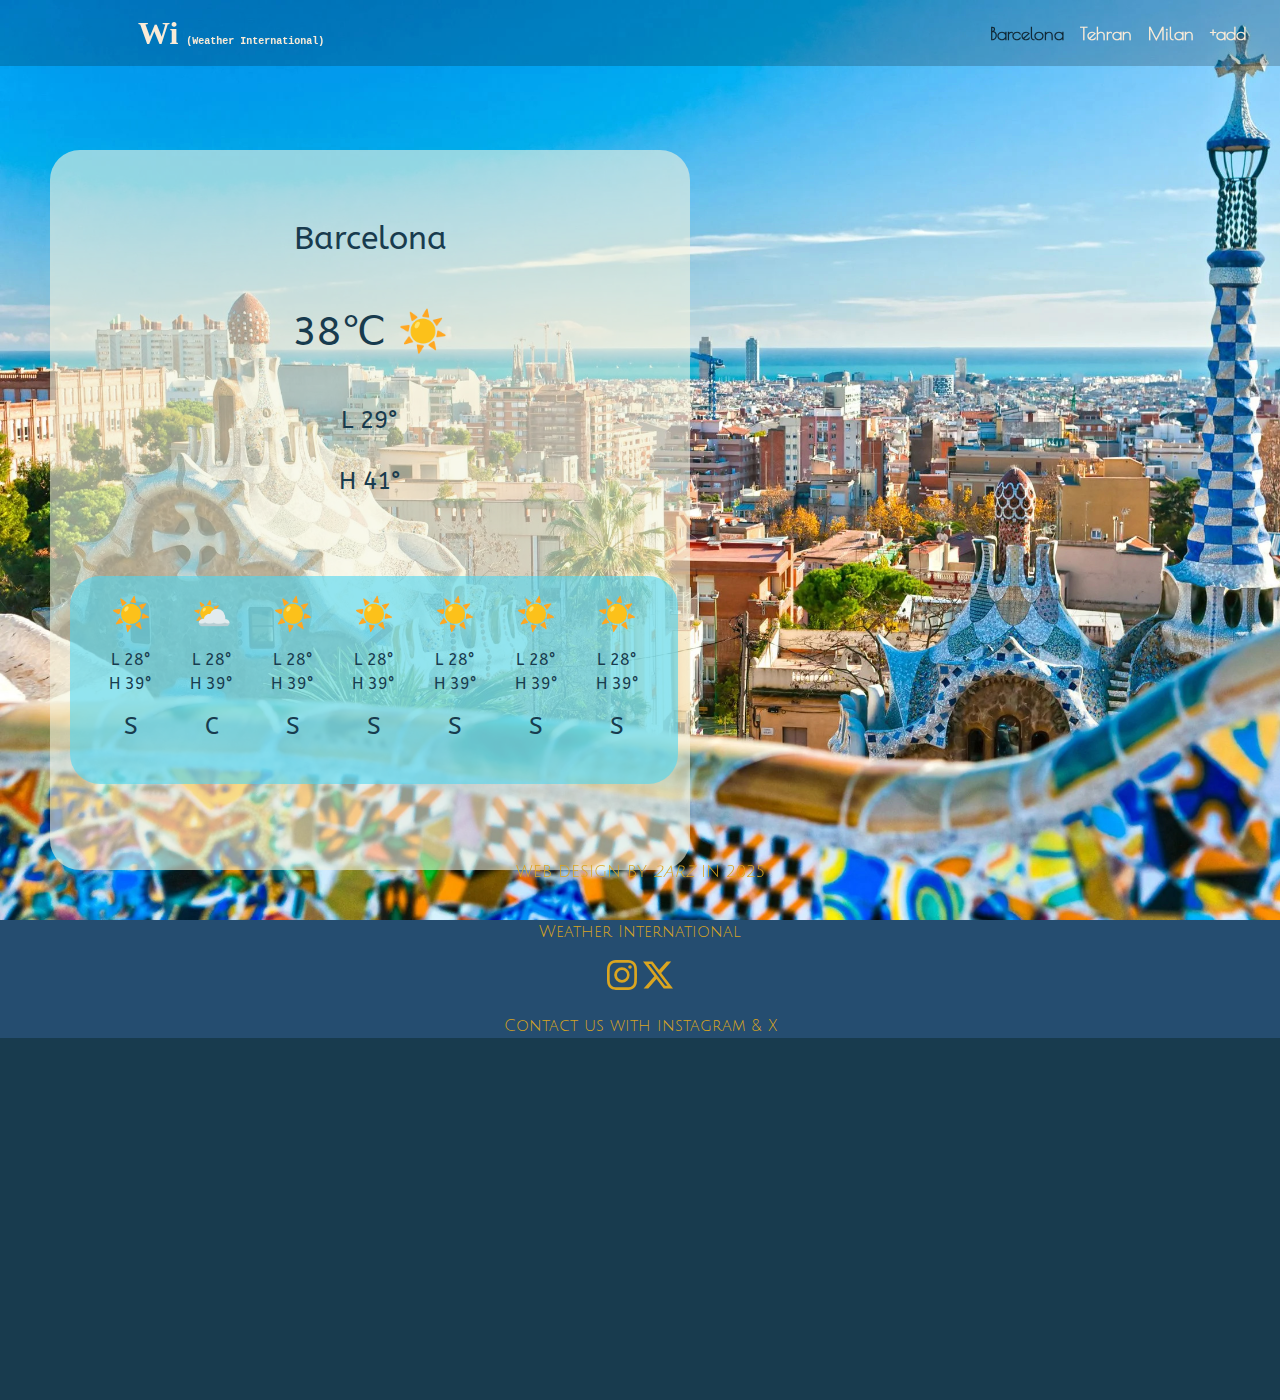
<file: Index.html>
<!DOCTYPE html>
<html lang="en">
<head>
    <link href="https://cdn.jsdelivr.net/npm/bootstrap@5.3.3/dist/css/bootstrap.min.css" rel="stylesheet">
    <meta charset="UTF-8">
    <meta name="viewport" content="width=device-width, initial-scale=1.0">
    <title>Document</title>
    <link rel="stylesheet" href="./Style.css">

    <link rel="preconnect" href="https://fonts.googleapis.com">
<link rel="preconnect" href="https://fonts.gstatic.com" crossorigin>
<link href="https://fonts.googleapis.com/css2?family=ABeeZee:ital@0;1&family=Eagle+Lake&family=Italianno&family=Julius+Sans+One&family=Poiret+One&family=Waterfall&display=swap" rel="stylesheet">
</head>
   
<body>
    
<div>
    <nav class="navbar-cos navbar navbar-expand-lg navbar-transparent-90%  fixed-top me-0 p-1" style="background-color:rgba(0, 0, 0, 0.2); margin-left: 0;" >
        <div class="container" style="margin-right:10px; ">
          <a class="navbar-brand font-brand"  style="color: antiquewhite;"> Wi <span style="font-size: x-small;font-family: 'Courier New', Courier, monospace;">(Weather International)</span></a>
          <button class="navbar-toggler" type="button" data-bs-toggle="collapse" data-bs-target="#navbarNav">
            <span class="navbar-toggler-icon"></span>
          </button>
      
          <div class="collapse navbar-collapse" id="navbarNav"  >
            <ul class="navbar-nav ms-auto " >
              <li class="nav-item">
                <a class="nav-link active" href="#" style="color: #102734 ;" >Barcelona</a>
              </li>
              <li class="nav-item">
                <a class="nav-link" href="./Tehran.html">Tehran</a>
              </li>
              <li class="nav-item">
                <a class="nav-link" href="./Milan.html">Milan</a>
              </li>
              <li class="nav-item">
                <a class="nav-link" href="#">       +add</a>
              </li>
            </ul>
          </div>
        </div>
      </nav>
      
<div class="divkol font-city div-background">
   <div class="divcard">
    <h2>Barcelona</h2>
    <h1 style="margin-top: 50px;margin-bottom: 50px;">38℃ ☀️</h1>
    <h4>L 29°</h4><br><h4>H 41°</h4>

      <div class="divbut" style="background-color:rgb(78, 215, 241 , 0.6) ;">
        <h2 style="grid-column: 1; grid-row: 1;">☀️</h2>
        <h2 style="grid-column: 2; grid-row: 1;">⛅️</h2>
        <h2 style="grid-column: 3; grid-row: 1;">☀️</h2>
        <h2 style="grid-column: 4; grid-row: 1;">☀️</h2>
        <h2 style="grid-column: 5; grid-row: 1;">☀️</h2>
        <h2 style="grid-column: 6; grid-row: 1;">☀️</h2>
        <h2 style="grid-column: 7; grid-row: 1;">☀️</h2>

        <p style="grid-column: 1; grid-row: 2;">L 28°<br>H 39°</p>
        <p style="grid-column: 2; grid-row: 2;">L 28°<br>H 39°</p>
        <p style="grid-column: 3; grid-row: 2;">L 28°<br>H 39°</p>
        <p style="grid-column: 4; grid-row: 2;">L 28°<br>H 39°</p>
        <p style="grid-column: 5; grid-row: 2;">L 28°<br>H 39°</p>
        <p style="grid-column: 6; grid-row: 2;">L 28°<br>H 39°</p>
        <p style="grid-column: 7; grid-row: 2;">L 28°<br>H 39°</p>

        <h4 style="grid-column: 1; grid-row: 3;">S</h4>
        <h4 style="grid-column: 2; grid-row: 3;">C</h4>
        <h4 style="grid-column: 3; grid-row: 3;">S</h4>
        <h4 style="grid-column: 4; grid-row: 3;">S</h4>
        <h4 style="grid-column: 5; grid-row: 3;">S</h4>
        <h4 style="grid-column: 6; grid-row: 3;">S</h4>
        <h4 style="grid-column: 7; grid-row: 3;">S</h4>

      </div>
   </div>
 </div> 
<div class="div-button">
      <div style="background-color:rgb(37, 77, 112) ;">
        <p>Weather International </p> 
        <svg xmlns="http://www.w3.org/2000/svg" width="30" height="30" fill="currentColor" class="bi bi-instagram" viewBox="0 0 16 16">
            <path d="M8 0C5.829 0 5.556.01 4.703.048 3.85.088 3.269.222 2.76.42a3.9 3.9 0 0 0-1.417.923A3.9 3.9 0 0 0 .42 2.76C.222 3.268.087 3.85.048 4.7.01 5.555 0 5.827 0 8.001c0 2.172.01 2.444.048 3.297.04.852.174 1.433.372 1.942.205.526.478.972.923 1.417.444.445.89.719 1.416.923.51.198 1.09.333 1.942.372C5.555 15.99 5.827 16 8 16s2.444-.01 3.298-.048c.851-.04 1.434-.174 1.943-.372a3.9 3.9 0 0 0 1.416-.923c.445-.445.718-.891.923-1.417.197-.509.332-1.09.372-1.942C15.99 10.445 16 10.173 16 8s-.01-2.445-.048-3.299c-.04-.851-.175-1.433-.372-1.941a3.9 3.9 0 0 0-.923-1.417A3.9 3.9 0 0 0 13.24.42c-.51-.198-1.092-.333-1.943-.372C10.443.01 10.172 0 7.998 0zm-.717 1.442h.718c2.136 0 2.389.007 3.232.046.78.035 1.204.166 1.486.275.373.145.64.319.92.599s.453.546.598.92c.11.281.24.705.275 1.485.039.843.047 1.096.047 3.231s-.008 2.389-.047 3.232c-.035.78-.166 1.203-.275 1.485a2.5 2.5 0 0 1-.599.919c-.28.28-.546.453-.92.598-.28.11-.704.24-1.485.276-.843.038-1.096.047-3.232.047s-2.39-.009-3.233-.047c-.78-.036-1.203-.166-1.485-.276a2.5 2.5 0 0 1-.92-.598 2.5 2.5 0 0 1-.6-.92c-.109-.281-.24-.705-.275-1.485-.038-.843-.046-1.096-.046-3.233s.008-2.388.046-3.231c.036-.78.166-1.204.276-1.486.145-.373.319-.64.599-.92s.546-.453.92-.598c.282-.11.705-.24 1.485-.276.738-.034 1.024-.044 2.515-.045zm4.988 1.328a.96.96 0 1 0 0 1.92.96.96 0 0 0 0-1.92m-4.27 1.122a4.109 4.109 0 1 0 0 8.217 4.109 4.109 0 0 0 0-8.217m0 1.441a2.667 2.667 0 1 1 0 5.334 2.667 2.667 0 0 1 0-5.334"/>
          </svg>
          <svg xmlns="http://www.w3.org/2000/svg" width="30" height="30" fill="currentColor" class="bi bi-twitter-x" viewBox="0 0 16 16">
            <path d="M12.6.75h2.454l-5.36 6.142L16 15.25h-4.937l-3.867-5.07-4.425 5.07H.316l5.733-6.57L0 .75h5.063l3.495 4.633L12.601.75Zm-.86 13.028h1.36L4.323 2.145H2.865z"/>
          </svg>
          <br><br><p>Contact us with instagram & X</p>
      </div>
      <div style="position: fixed;bottom: 0 ;width: 100%;"><p>WEB DESIGN BY <span style="font-style: italic;">2ARZ</span> IN 2025</p></div>
</div>
</div>
    <script src="https://cdn.jsdelivr.net/npm/bootstrap@5.3.3/dist/js/bootstrap.bundle.min.js"></script>
</body>
</html>
</file>
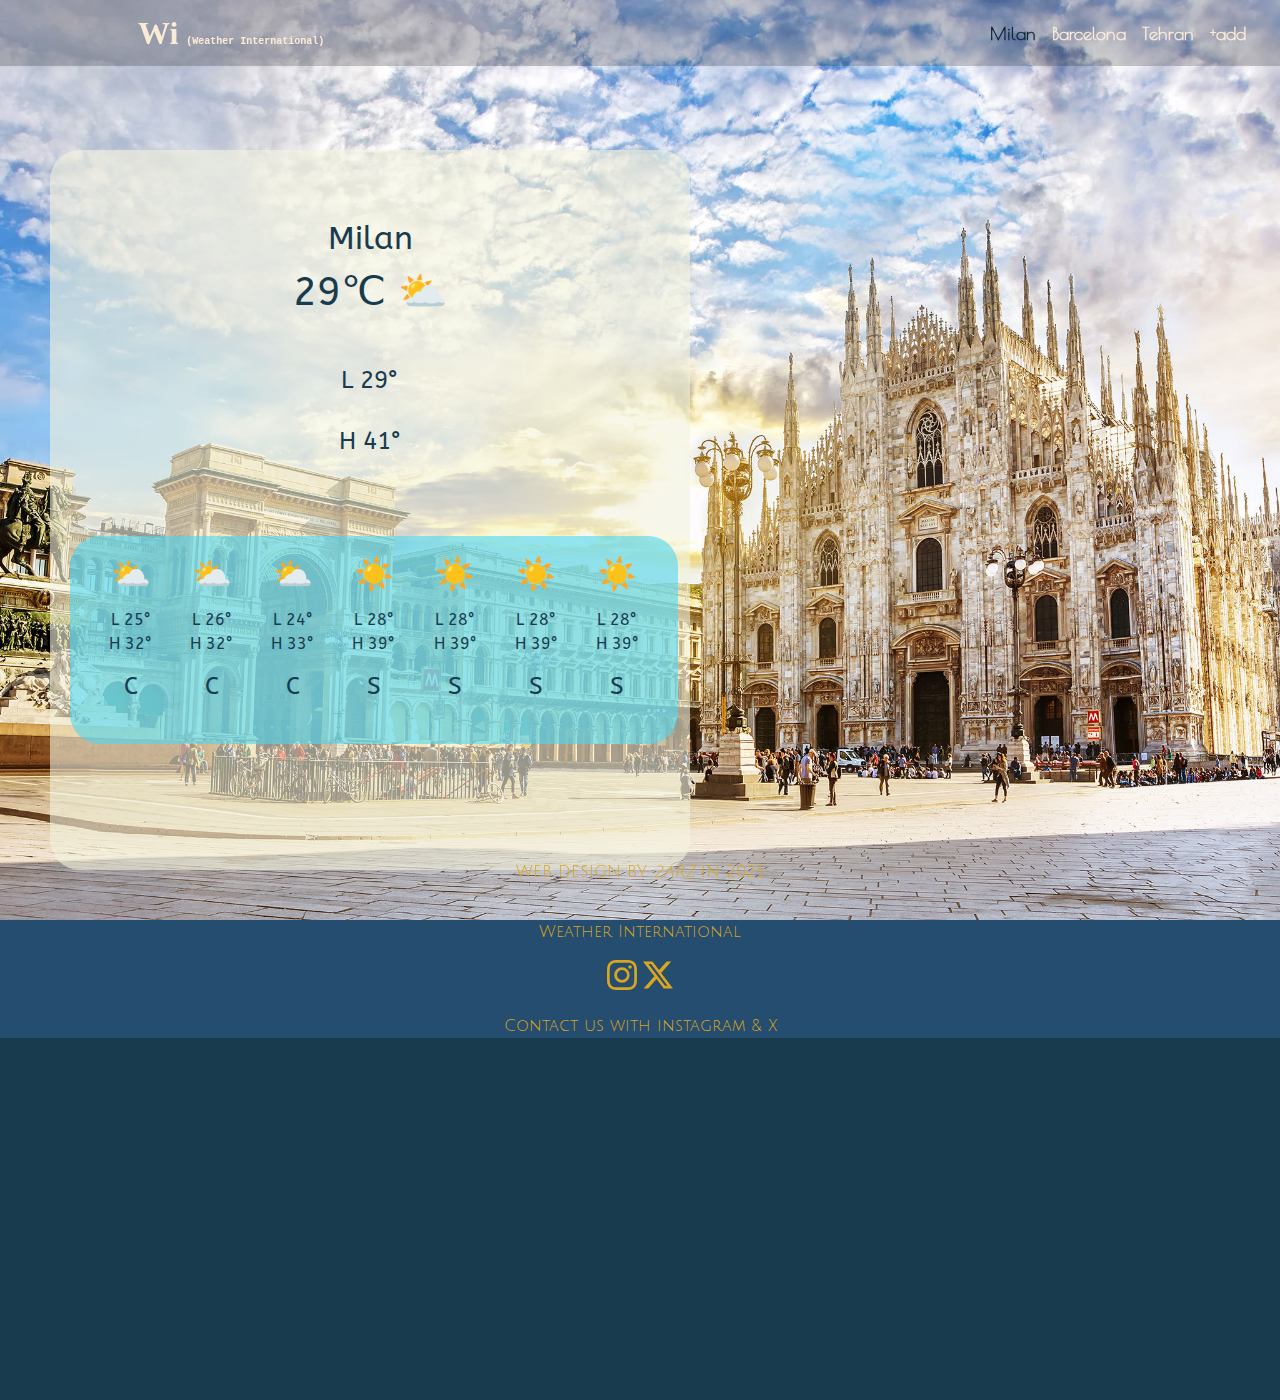
<file: Milan.html>
<!DOCTYPE html>
<html lang="en">
<head>
    <link href="https://cdn.jsdelivr.net/npm/bootstrap@5.3.3/dist/css/bootstrap.min.css" rel="stylesheet">
    <meta charset="UTF-8">
    <meta name="viewport" content="width=device-width, initial-scale=1.0">
    <title>Document</title>
    <link rel="stylesheet" href="./Style.css">

    <link rel="preconnect" href="https://fonts.googleapis.com">
<link rel="preconnect" href="https://fonts.gstatic.com" crossorigin>
<link href="https://fonts.googleapis.com/css2?family=ABeeZee:ital@0;1&family=Eagle+Lake&family=Italianno&family=Julius+Sans+One&family=Poiret+One&family=Waterfall&display=swap" rel="stylesheet">
</head>
   <style>
    .div-background{
        background-image: url(./img/Milan.jpg);
      background-size: cover;
      width: 100%;
      
      background-repeat: no-repeat;
    }
   </style>
<body>
    
<div>
    <nav class="navbar-cos navbar navbar-expand-lg navbar-transparent-90%  fixed-top me-0 p-1" style="background-color:rgba(0, 0, 0, 0.2); margin-left: 0;" >
        <div class="container" style="margin-right:10px; ">
          <a class="navbar-brand font-brand"  style="color: antiquewhite;"> Wi <span style="font-size: x-small;font-family: 'Courier New', Courier, monospace;">(Weather International)</span></a>
          <button class="navbar-toggler" type="button" data-bs-toggle="collapse" data-bs-target="#navbarNav">
            <span class="navbar-toggler-icon"></span>
          </button>
      
          <div class="collapse navbar-collapse" id="navbarNav"  >
            <ul class="navbar-nav ms-auto " >
              <li class="nav-item">
                <a class="nav-link active" href="#" style="color: #102734 ;" >Milan</a>
              </li>
              <li class="nav-item">
                <a class="nav-link" href="./index.html">Barcelona</a>
              </li>
              <li class="nav-item">
                <a class="nav-link" href="./Tehran.html">Tehran</a>
              </li>
              <li class="nav-item">
                <a class="nav-link" href="#">       +add</a>
              </li>
            </ul>
          </div>
        </div>
      </nav>
      
<div class="divkol font-city div-background">
   <div class="divcard">
    <h2>Milan</h2>
    <h1 style="margin-top: 10px;margin-bottom: 50px;">29℃ ⛅️</h1>
    <h4>L 29°</h4><br><h4>H 41°</h4>

      <div class="divbut" style="background-color:rgb(78, 215, 241 , 0.6) ;">
        <h2 style="grid-column: 1; grid-row: 1;">⛅️</h2>
        <h2 style="grid-column: 2; grid-row: 1;">⛅️</h2>
        <h2 style="grid-column: 3; grid-row: 1;">⛅️</h2>
        <h2 style="grid-column: 4; grid-row: 1;">☀️</h2>
        <h2 style="grid-column: 5; grid-row: 1;">☀️</h2>
        <h2 style="grid-column: 6; grid-row: 1;">☀️</h2>
        <h2 style="grid-column: 7; grid-row: 1;">☀️</h2>

        <p style="grid-column: 1; grid-row: 2;">L 25°<br>H 32°</p>
        <p style="grid-column: 2; grid-row: 2;">L 26°<br>H 32°</p>
        <p style="grid-column: 3; grid-row: 2;">L 24°<br>H 33°</p>
        <p style="grid-column: 4; grid-row: 2;">L 28°<br>H 39°</p>
        <p style="grid-column: 5; grid-row: 2;">L 28°<br>H 39°</p>
        <p style="grid-column: 6; grid-row: 2;">L 28°<br>H 39°</p>
        <p style="grid-column: 7; grid-row: 2;">L 28°<br>H 39°</p>

        <h4 style="grid-column: 1; grid-row: 3;">C</h4>
        <h4 style="grid-column: 2; grid-row: 3;">C</h4>
        <h4 style="grid-column: 3; grid-row: 3;">C</h4>
        <h4 style="grid-column: 4; grid-row: 3;">S</h4>
        <h4 style="grid-column: 5; grid-row: 3;">S</h4>
        <h4 style="grid-column: 6; grid-row: 3;">S</h4>
        <h4 style="grid-column: 7; grid-row: 3;">S</h4>

      </div>
   </div>
 </div> 
<div class="div-button">
      <div style="background-color:rgb(37, 77, 112) ;">
        <p>Weather International </p> 
        <svg xmlns="http://www.w3.org/2000/svg" width="30" height="30" fill="currentColor" class="bi bi-instagram" viewBox="0 0 16 16">
            <path d="M8 0C5.829 0 5.556.01 4.703.048 3.85.088 3.269.222 2.76.42a3.9 3.9 0 0 0-1.417.923A3.9 3.9 0 0 0 .42 2.76C.222 3.268.087 3.85.048 4.7.01 5.555 0 5.827 0 8.001c0 2.172.01 2.444.048 3.297.04.852.174 1.433.372 1.942.205.526.478.972.923 1.417.444.445.89.719 1.416.923.51.198 1.09.333 1.942.372C5.555 15.99 5.827 16 8 16s2.444-.01 3.298-.048c.851-.04 1.434-.174 1.943-.372a3.9 3.9 0 0 0 1.416-.923c.445-.445.718-.891.923-1.417.197-.509.332-1.09.372-1.942C15.99 10.445 16 10.173 16 8s-.01-2.445-.048-3.299c-.04-.851-.175-1.433-.372-1.941a3.9 3.9 0 0 0-.923-1.417A3.9 3.9 0 0 0 13.24.42c-.51-.198-1.092-.333-1.943-.372C10.443.01 10.172 0 7.998 0zm-.717 1.442h.718c2.136 0 2.389.007 3.232.046.78.035 1.204.166 1.486.275.373.145.64.319.92.599s.453.546.598.92c.11.281.24.705.275 1.485.039.843.047 1.096.047 3.231s-.008 2.389-.047 3.232c-.035.78-.166 1.203-.275 1.485a2.5 2.5 0 0 1-.599.919c-.28.28-.546.453-.92.598-.28.11-.704.24-1.485.276-.843.038-1.096.047-3.232.047s-2.39-.009-3.233-.047c-.78-.036-1.203-.166-1.485-.276a2.5 2.5 0 0 1-.92-.598 2.5 2.5 0 0 1-.6-.92c-.109-.281-.24-.705-.275-1.485-.038-.843-.046-1.096-.046-3.233s.008-2.388.046-3.231c.036-.78.166-1.204.276-1.486.145-.373.319-.64.599-.92s.546-.453.92-.598c.282-.11.705-.24 1.485-.276.738-.034 1.024-.044 2.515-.045zm4.988 1.328a.96.96 0 1 0 0 1.92.96.96 0 0 0 0-1.92m-4.27 1.122a4.109 4.109 0 1 0 0 8.217 4.109 4.109 0 0 0 0-8.217m0 1.441a2.667 2.667 0 1 1 0 5.334 2.667 2.667 0 0 1 0-5.334"/>
          </svg>
          <svg xmlns="http://www.w3.org/2000/svg" width="30" height="30" fill="currentColor" class="bi bi-twitter-x" viewBox="0 0 16 16">
            <path d="M12.6.75h2.454l-5.36 6.142L16 15.25h-4.937l-3.867-5.07-4.425 5.07H.316l5.733-6.57L0 .75h5.063l3.495 4.633L12.601.75Zm-.86 13.028h1.36L4.323 2.145H2.865z"/>
          </svg>
          <br><br><p>Contact us with instagram & X</p>
      </div>
      <div style="position: fixed;bottom: 0 ;width: 100%;"><p>WEB DESIGN BY <span style="font-style: italic;">2ARZ</span> IN 2025</p></div>
</div>
</div>
    <script src="https://cdn.jsdelivr.net/npm/bootstrap@5.3.3/dist/js/bootstrap.bundle.min.js"></script>
</body>
</html>
</file>
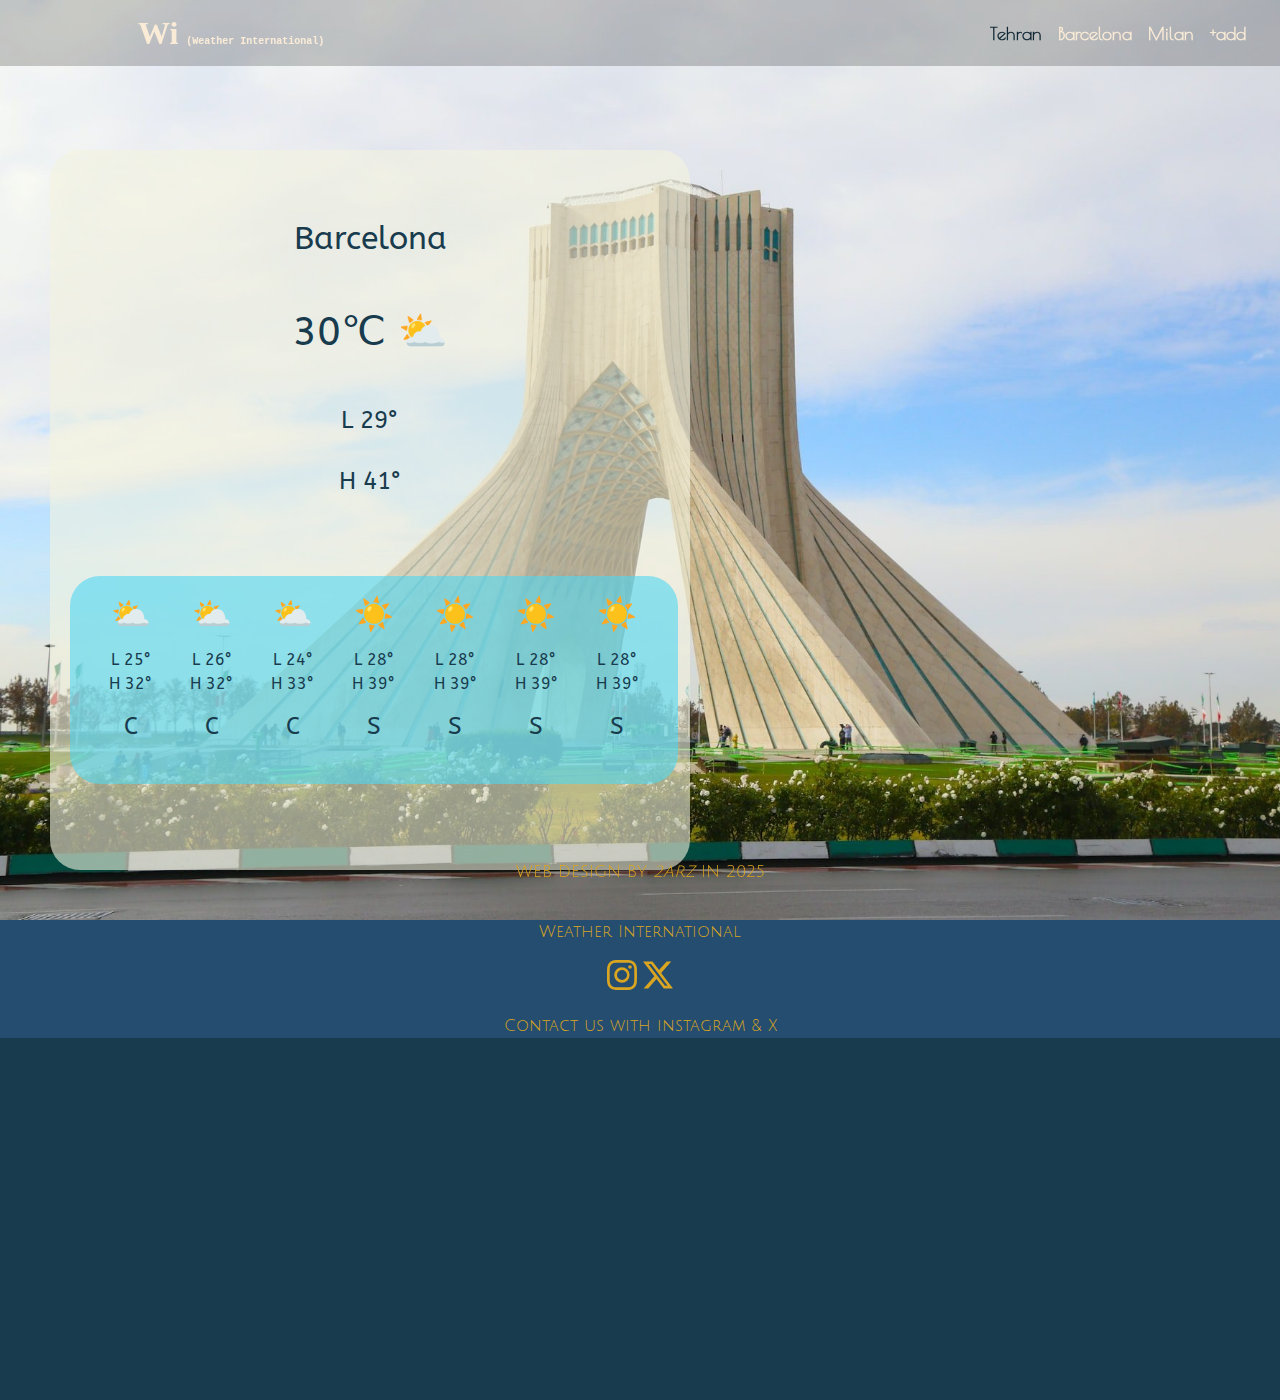
<file: Tehran.html>
<!DOCTYPE html>
<html lang="en">
<head>
    <link href="https://cdn.jsdelivr.net/npm/bootstrap@5.3.3/dist/css/bootstrap.min.css" rel="stylesheet">
    <meta charset="UTF-8">
    <meta name="viewport" content="width=device-width, initial-scale=1.0">
    <title>Document</title>
    <link rel="stylesheet" href="./Style.css">

    <link rel="preconnect" href="https://fonts.googleapis.com">
<link rel="preconnect" href="https://fonts.gstatic.com" crossorigin>
<link href="https://fonts.googleapis.com/css2?family=ABeeZee:ital@0;1&family=Eagle+Lake&family=Italianno&family=Julius+Sans+One&family=Poiret+One&family=Waterfall&display=swap" rel="stylesheet">
</head>
   <style>
    .div-background{
        background-image: url(./img/Teh.jpg);
      background-size: cover;
      width: 100%;
      
      background-repeat: no-repeat;
    }
   </style>
<body>
    
<div>
    <nav class="navbar-cos navbar navbar-expand-lg navbar-transparent-90%  fixed-top me-0 p-1" style="background-color:rgba(0, 0, 0, 0.2); margin-left: 0;" >
        <div class="container" style="margin-right:10px; ">
          <a class="navbar-brand font-brand"  style="color: antiquewhite;"> Wi <span style="font-size: x-small;font-family: 'Courier New', Courier, monospace;">(Weather International)</span></a>
          <button class="navbar-toggler" type="button" data-bs-toggle="collapse" data-bs-target="#navbarNav">
            <span class="navbar-toggler-icon"></span>
          </button>
      
          <div class="collapse navbar-collapse" id="navbarNav"  >
            <ul class="navbar-nav ms-auto " >
              <li class="nav-item">
                <a class="nav-link active" href="#" style="color: #102734 ;" >Tehran</a>
              </li>
              <li class="nav-item">
                <a class="nav-link" href="./Home.html">Barcelona</a>
              </li>
              <li class="nav-item">
                <a class="nav-link" href="./Milan.html">Milan</a>
              </li>
              <li class="nav-item">
                <a class="nav-link" href="#">       +add</a>
              </li>
            </ul>
          </div>
        </div>
      </nav>
      
<div class="divkol font-city div-background">
   <div class="divcard">
    <h2>Barcelona</h2>
    <h1 style="margin-top: 50px;margin-bottom: 50px;">30℃ ⛅️</h1>
    <h4>L 29°</h4><br><h4>H 41°</h4>

      <div class="divbut" style="background-color:rgb(78, 215, 241 , 0.6) ;">
        <h2 style="grid-column: 1; grid-row: 1;">⛅️</h2>
        <h2 style="grid-column: 2; grid-row: 1;">⛅️</h2>
        <h2 style="grid-column: 3; grid-row: 1;">⛅️</h2>
        <h2 style="grid-column: 4; grid-row: 1;">☀️</h2>
        <h2 style="grid-column: 5; grid-row: 1;">☀️</h2>
        <h2 style="grid-column: 6; grid-row: 1;">☀️</h2>
        <h2 style="grid-column: 7; grid-row: 1;">☀️</h2>

        <p style="grid-column: 1; grid-row: 2;">L 25°<br>H 32°</p>
        <p style="grid-column: 2; grid-row: 2;">L 26°<br>H 32°</p>
        <p style="grid-column: 3; grid-row: 2;">L 24°<br>H 33°</p>
        <p style="grid-column: 4; grid-row: 2;">L 28°<br>H 39°</p>
        <p style="grid-column: 5; grid-row: 2;">L 28°<br>H 39°</p>
        <p style="grid-column: 6; grid-row: 2;">L 28°<br>H 39°</p>
        <p style="grid-column: 7; grid-row: 2;">L 28°<br>H 39°</p>

        <h4 style="grid-column: 1; grid-row: 3;">C</h4>
        <h4 style="grid-column: 2; grid-row: 3;">C</h4>
        <h4 style="grid-column: 3; grid-row: 3;">C</h4>
        <h4 style="grid-column: 4; grid-row: 3;">S</h4>
        <h4 style="grid-column: 5; grid-row: 3;">S</h4>
        <h4 style="grid-column: 6; grid-row: 3;">S</h4>
        <h4 style="grid-column: 7; grid-row: 3;">S</h4>

      </div>
   </div>
 </div> 
<div class="div-button">
      <div style="background-color:rgb(37, 77, 112) ;">
        <p>Weather International </p> 
        <svg xmlns="http://www.w3.org/2000/svg" width="30" height="30" fill="currentColor" class="bi bi-instagram" viewBox="0 0 16 16">
            <path d="M8 0C5.829 0 5.556.01 4.703.048 3.85.088 3.269.222 2.76.42a3.9 3.9 0 0 0-1.417.923A3.9 3.9 0 0 0 .42 2.76C.222 3.268.087 3.85.048 4.7.01 5.555 0 5.827 0 8.001c0 2.172.01 2.444.048 3.297.04.852.174 1.433.372 1.942.205.526.478.972.923 1.417.444.445.89.719 1.416.923.51.198 1.09.333 1.942.372C5.555 15.99 5.827 16 8 16s2.444-.01 3.298-.048c.851-.04 1.434-.174 1.943-.372a3.9 3.9 0 0 0 1.416-.923c.445-.445.718-.891.923-1.417.197-.509.332-1.09.372-1.942C15.99 10.445 16 10.173 16 8s-.01-2.445-.048-3.299c-.04-.851-.175-1.433-.372-1.941a3.9 3.9 0 0 0-.923-1.417A3.9 3.9 0 0 0 13.24.42c-.51-.198-1.092-.333-1.943-.372C10.443.01 10.172 0 7.998 0zm-.717 1.442h.718c2.136 0 2.389.007 3.232.046.78.035 1.204.166 1.486.275.373.145.64.319.92.599s.453.546.598.92c.11.281.24.705.275 1.485.039.843.047 1.096.047 3.231s-.008 2.389-.047 3.232c-.035.78-.166 1.203-.275 1.485a2.5 2.5 0 0 1-.599.919c-.28.28-.546.453-.92.598-.28.11-.704.24-1.485.276-.843.038-1.096.047-3.232.047s-2.39-.009-3.233-.047c-.78-.036-1.203-.166-1.485-.276a2.5 2.5 0 0 1-.92-.598 2.5 2.5 0 0 1-.6-.92c-.109-.281-.24-.705-.275-1.485-.038-.843-.046-1.096-.046-3.233s.008-2.388.046-3.231c.036-.78.166-1.204.276-1.486.145-.373.319-.64.599-.92s.546-.453.92-.598c.282-.11.705-.24 1.485-.276.738-.034 1.024-.044 2.515-.045zm4.988 1.328a.96.96 0 1 0 0 1.92.96.96 0 0 0 0-1.92m-4.27 1.122a4.109 4.109 0 1 0 0 8.217 4.109 4.109 0 0 0 0-8.217m0 1.441a2.667 2.667 0 1 1 0 5.334 2.667 2.667 0 0 1 0-5.334"/>
          </svg>
          <svg xmlns="http://www.w3.org/2000/svg" width="30" height="30" fill="currentColor" class="bi bi-twitter-x" viewBox="0 0 16 16">
            <path d="M12.6.75h2.454l-5.36 6.142L16 15.25h-4.937l-3.867-5.07-4.425 5.07H.316l5.733-6.57L0 .75h5.063l3.495 4.633L12.601.75Zm-.86 13.028h1.36L4.323 2.145H2.865z"/>
          </svg>
          <br><br><p>Contact us with instagram & X</p>
      </div>
      <div style="position: fixed;bottom: 0 ;width: 100%;"><p>WEB DESIGN BY <span style="font-style: italic;">2ARZ</span> IN 2025</p></div>
</div>
</div>
    <script src="https://cdn.jsdelivr.net/npm/bootstrap@5.3.3/dist/js/bootstrap.bundle.min.js"></script>
</body>
</html>
</file>
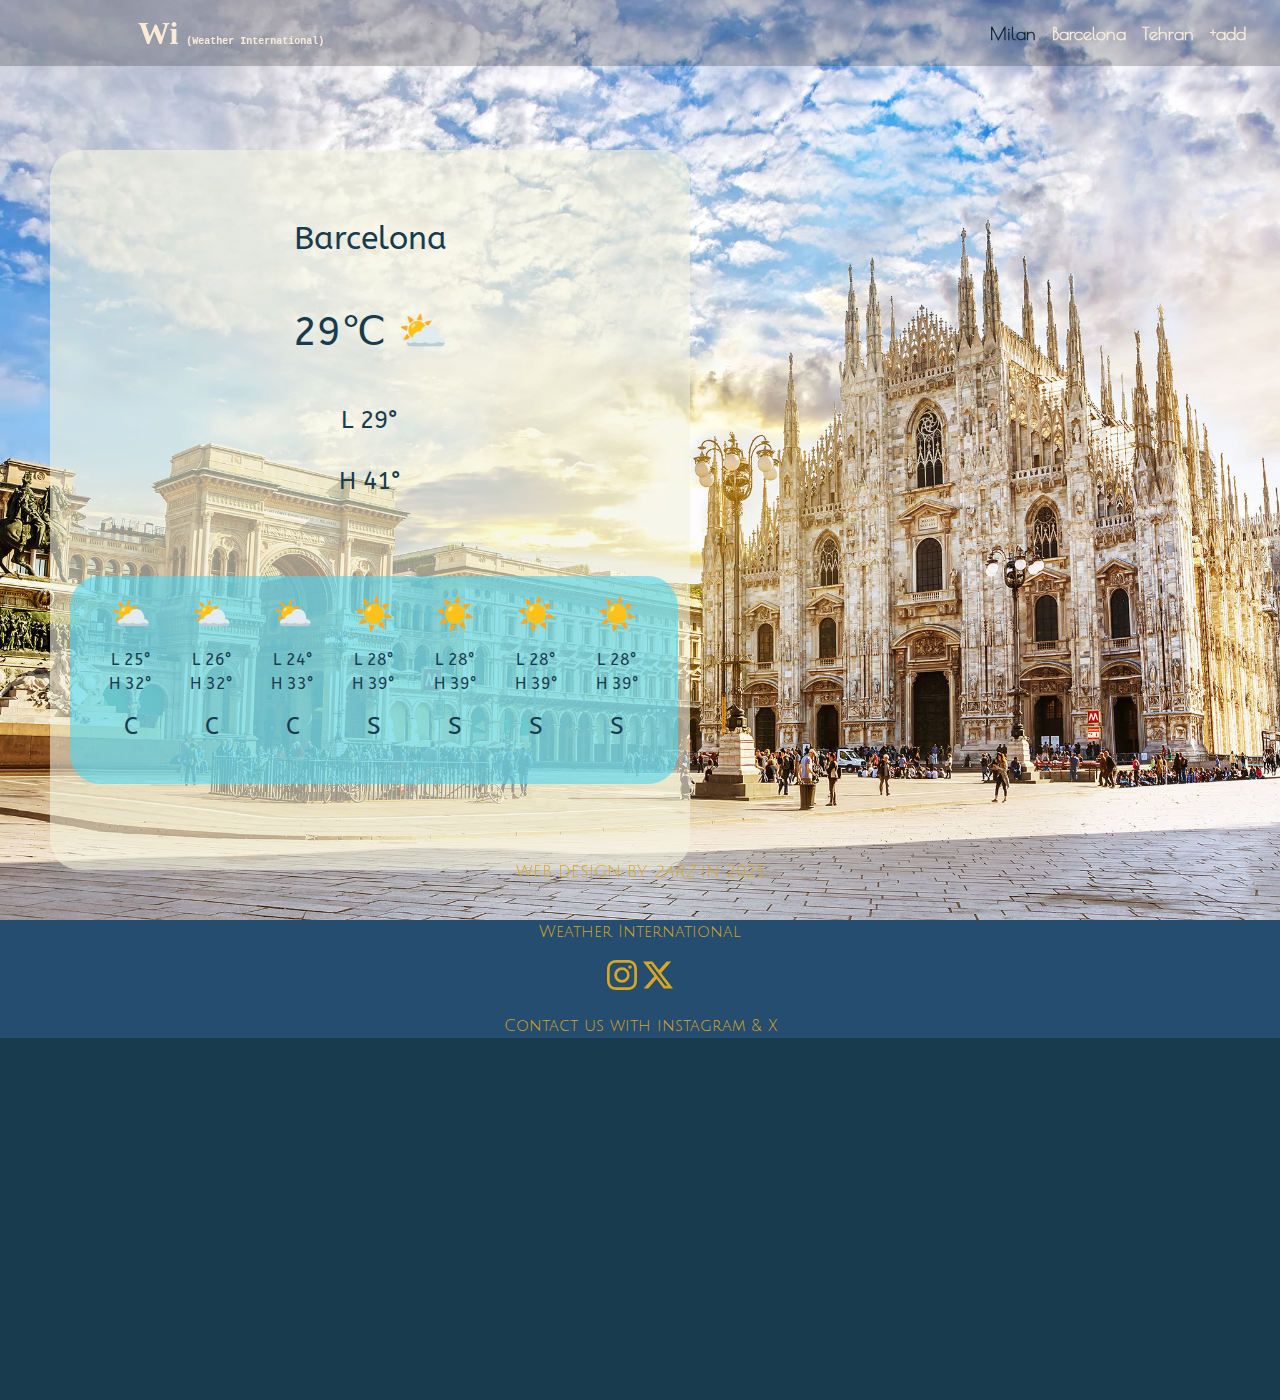
<file: Weather Web/Milan.html>
<!DOCTYPE html>
<html lang="en">
<head>
    <link href="https://cdn.jsdelivr.net/npm/bootstrap@5.3.3/dist/css/bootstrap.min.css" rel="stylesheet">
    <meta charset="UTF-8">
    <meta name="viewport" content="width=device-width, initial-scale=1.0">
    <title>Document</title>
    <link rel="stylesheet" href="./Style.css">

    <link rel="preconnect" href="https://fonts.googleapis.com">
<link rel="preconnect" href="https://fonts.gstatic.com" crossorigin>
<link href="https://fonts.googleapis.com/css2?family=ABeeZee:ital@0;1&family=Eagle+Lake&family=Italianno&family=Julius+Sans+One&family=Poiret+One&family=Waterfall&display=swap" rel="stylesheet">
</head>
   <style>
    .div-background{
        background-image: url(./img/Milan.jpg);
      background-size: cover;
      width: 100%;
      
      background-repeat: no-repeat;
    }
   </style>
<body>
    
<div>
    <nav class="navbar-cos navbar navbar-expand-lg navbar-transparent-90%  fixed-top me-0 p-1" style="background-color:rgba(0, 0, 0, 0.2); margin-left: 0;" >
        <div class="container" style="margin-right:10px; ">
          <a class="navbar-brand font-brand"  style="color: antiquewhite;"> Wi <span style="font-size: x-small;font-family: 'Courier New', Courier, monospace;">(Weather International)</span></a>
          <button class="navbar-toggler" type="button" data-bs-toggle="collapse" data-bs-target="#navbarNav">
            <span class="navbar-toggler-icon"></span>
          </button>
      
          <div class="collapse navbar-collapse" id="navbarNav"  >
            <ul class="navbar-nav ms-auto " >
              <li class="nav-item">
                <a class="nav-link active" href="#" style="color: #102734 ;" >Milan</a>
              </li>
              <li class="nav-item">
                <a class="nav-link" href="./Home.html">Barcelona</a>
              </li>
              <li class="nav-item">
                <a class="nav-link" href="./Tehran.html">Tehran</a>
              </li>
              <li class="nav-item">
                <a class="nav-link" href="#">       +add</a>
              </li>
            </ul>
          </div>
        </div>
      </nav>
      
<div class="divkol font-city div-background">
   <div class="divcard">
    <h2>Barcelona</h2>
    <h1 style="margin-top: 50px;margin-bottom: 50px;">29℃ ⛅️</h1>
    <h4>L 29°</h4><br><h4>H 41°</h4>

      <div class="divbut" style="background-color:rgb(78, 215, 241 , 0.6) ;">
        <h2 style="grid-column: 1; grid-row: 1;">⛅️</h2>
        <h2 style="grid-column: 2; grid-row: 1;">⛅️</h2>
        <h2 style="grid-column: 3; grid-row: 1;">⛅️</h2>
        <h2 style="grid-column: 4; grid-row: 1;">☀️</h2>
        <h2 style="grid-column: 5; grid-row: 1;">☀️</h2>
        <h2 style="grid-column: 6; grid-row: 1;">☀️</h2>
        <h2 style="grid-column: 7; grid-row: 1;">☀️</h2>

        <p style="grid-column: 1; grid-row: 2;">L 25°<br>H 32°</p>
        <p style="grid-column: 2; grid-row: 2;">L 26°<br>H 32°</p>
        <p style="grid-column: 3; grid-row: 2;">L 24°<br>H 33°</p>
        <p style="grid-column: 4; grid-row: 2;">L 28°<br>H 39°</p>
        <p style="grid-column: 5; grid-row: 2;">L 28°<br>H 39°</p>
        <p style="grid-column: 6; grid-row: 2;">L 28°<br>H 39°</p>
        <p style="grid-column: 7; grid-row: 2;">L 28°<br>H 39°</p>

        <h4 style="grid-column: 1; grid-row: 3;">C</h4>
        <h4 style="grid-column: 2; grid-row: 3;">C</h4>
        <h4 style="grid-column: 3; grid-row: 3;">C</h4>
        <h4 style="grid-column: 4; grid-row: 3;">S</h4>
        <h4 style="grid-column: 5; grid-row: 3;">S</h4>
        <h4 style="grid-column: 6; grid-row: 3;">S</h4>
        <h4 style="grid-column: 7; grid-row: 3;">S</h4>

      </div>
   </div>
 </div> 
<div class="div-button">
      <div style="background-color:rgb(37, 77, 112) ;">
        <p>Weather International </p> 
        <svg xmlns="http://www.w3.org/2000/svg" width="30" height="30" fill="currentColor" class="bi bi-instagram" viewBox="0 0 16 16">
            <path d="M8 0C5.829 0 5.556.01 4.703.048 3.85.088 3.269.222 2.76.42a3.9 3.9 0 0 0-1.417.923A3.9 3.9 0 0 0 .42 2.76C.222 3.268.087 3.85.048 4.7.01 5.555 0 5.827 0 8.001c0 2.172.01 2.444.048 3.297.04.852.174 1.433.372 1.942.205.526.478.972.923 1.417.444.445.89.719 1.416.923.51.198 1.09.333 1.942.372C5.555 15.99 5.827 16 8 16s2.444-.01 3.298-.048c.851-.04 1.434-.174 1.943-.372a3.9 3.9 0 0 0 1.416-.923c.445-.445.718-.891.923-1.417.197-.509.332-1.09.372-1.942C15.99 10.445 16 10.173 16 8s-.01-2.445-.048-3.299c-.04-.851-.175-1.433-.372-1.941a3.9 3.9 0 0 0-.923-1.417A3.9 3.9 0 0 0 13.24.42c-.51-.198-1.092-.333-1.943-.372C10.443.01 10.172 0 7.998 0zm-.717 1.442h.718c2.136 0 2.389.007 3.232.046.78.035 1.204.166 1.486.275.373.145.64.319.92.599s.453.546.598.92c.11.281.24.705.275 1.485.039.843.047 1.096.047 3.231s-.008 2.389-.047 3.232c-.035.78-.166 1.203-.275 1.485a2.5 2.5 0 0 1-.599.919c-.28.28-.546.453-.92.598-.28.11-.704.24-1.485.276-.843.038-1.096.047-3.232.047s-2.39-.009-3.233-.047c-.78-.036-1.203-.166-1.485-.276a2.5 2.5 0 0 1-.92-.598 2.5 2.5 0 0 1-.6-.92c-.109-.281-.24-.705-.275-1.485-.038-.843-.046-1.096-.046-3.233s.008-2.388.046-3.231c.036-.78.166-1.204.276-1.486.145-.373.319-.64.599-.92s.546-.453.92-.598c.282-.11.705-.24 1.485-.276.738-.034 1.024-.044 2.515-.045zm4.988 1.328a.96.96 0 1 0 0 1.92.96.96 0 0 0 0-1.92m-4.27 1.122a4.109 4.109 0 1 0 0 8.217 4.109 4.109 0 0 0 0-8.217m0 1.441a2.667 2.667 0 1 1 0 5.334 2.667 2.667 0 0 1 0-5.334"/>
          </svg>
          <svg xmlns="http://www.w3.org/2000/svg" width="30" height="30" fill="currentColor" class="bi bi-twitter-x" viewBox="0 0 16 16">
            <path d="M12.6.75h2.454l-5.36 6.142L16 15.25h-4.937l-3.867-5.07-4.425 5.07H.316l5.733-6.57L0 .75h5.063l3.495 4.633L12.601.75Zm-.86 13.028h1.36L4.323 2.145H2.865z"/>
          </svg>
          <br><br><p>Contact us with instagram & X</p>
      </div>
      <div style="position: fixed;bottom: 0 ;width: 100%;"><p>WEB DESIGN BY <span style="font-style: italic;">2ARZ</span> IN 2025</p></div>
</div>
</div>
    <script src="https://cdn.jsdelivr.net/npm/bootstrap@5.3.3/dist/js/bootstrap.bundle.min.js"></script>
</body>
</html>
</file>
<file: Style.css>
.font-city{
    font-family: "ABeeZee", sans-serif;
  font-weight: 400;
  font-style: normal;
}
.font-brand{
    font-family: "Pacifico", cursive;
  font-weight: 700;
  font-style: normal;
  font-size:xx-large;
}
.nav-link{
    color: antiquewhite;
    font-family: "Poiret One", sans-serif;
  font-weight: 400;
  font-style:normal;
  font-size: large;
  font-weight: bold;
}
.nav-link:hover{
    color: #183B4E;
}

@media screen and (min-width: 1025px) {
  
  .div-background{
    background-image: url(./img/BARc.JPG);
  background-size: cover;
  width: 100%;
  
  background-repeat: no-repeat;
}
    
    .divkol{
        padding: 50px;
        display: grid;
        grid-template-columns: 1fr 1fr;
        grid-template-rows: 100px 1fr;
       
    }
    .navbar-cos{
        margin-left: 10px;
    }
    .divcard{
        background-color:rgb(243, 243, 224,0.6);
        color: #183B4E;
        width: 40rem;
        height: 45rem;
        text-align: center;
        grid-column: 1;
        grid-row: 2;
        padding: 20px;
        padding-top: 70px;
        border-radius: 30px;
    }
    .divbut{
        display:grid;
        grid-template-columns: 1fr 1fr 1fr 1fr 1fr 1fr 1fr;
        grid-template-rows: 1fr 1fr 1fr ;
        width: 38rem;
        height: 13rem;
        margin-top: 5rem;
        border-radius: 30px;
        padding: 20px;
    }
    .div-button{
        background-color: #183B4E;
        width: 100%;
        height: 30rem;
        color: goldenrod;
        padding: 0;
        text-align: center;
        font-family: "Julius Sans One", sans-serif;
        font-weight: 400;
        font-style: normal;
        
    }
    
}
  


  
  @media screen and (min-width: 768px) and (max-width: 1024px) {
    
     
  .div-background{
    background-image: url(./img/BARc.JPG);
  background-size: cover;
  width: 100%;
  
  background-repeat: no-repeat;
}
    .divkol{
      padding: 50px;
      display: grid;
      grid-template-columns: 1fr 1fr;
      grid-template-rows: 100px 1fr;
     
  }
  .navbar-cos{
      margin-left: 10px;
  }
  .divcard{
      background-color:rgb(243, 243, 224,0.6);
      color: #183B4E;
      width: 40rem;
      height: 45rem;
      text-align: center;
      grid-column: 1;
      grid-row: 2;
      padding: 20px;
      padding-top: 70px;
      border-radius: 30px;
  }
  .divbut{
      display:grid;
      grid-template-columns: 1fr 1fr 1fr 1fr 1fr 1fr 1fr;
      grid-template-rows: 1fr 1fr 1fr ;
      width: 38rem;
      height: 13rem;
      margin-top: 5rem;
      border-radius: 30px;
      padding: 20px;
  }
  .div-button{
      background-color: #183B4E;
      width: 100%;
      height: 30rem;
      color: goldenrod;
      padding: 0;
      text-align: center;
      font-family: "Julius Sans One", sans-serif;
      font-weight: 400;
      font-style: normal;
      
  }
      
    }
  
  
  


  @media screen and (max-width: 767px) {
    .div-background{
      background-image: url(./img/phone/3E03275B-E031-4709-B5E4-A316CCEA6C1C_1_105_c.jpeg);
    background-size: cover;
    width: 100%;
    
    background-repeat: no-repeat;
  }




  .divkol{
    padding: 50px;
    display: grid;
    grid-template-columns: 1fr 1fr;
    grid-template-rows: 100px 1fr;
   
}
.navbar-cos{
    margin-left: 10px;
}
.divcard{
    background-color:rgb(243, 243, 224,0.4);
    color: #183B4E;
    width: 30rem;
    height: 31rem;
    text-align: center;
    grid-column: 1;
    grid-row: 2;
    padding: 20px;
    padding-top: 70px;
    border-radius: 30px;
}
.divbut{
    display:grid;
    grid-template-columns: 1fr 1fr 1fr 1fr 1fr 1fr 1fr;
    grid-template-rows: 1fr 1fr 1fr ;
    width: 27rem;
    height: 10rem;
    margin-top: 1rem;
    border-radius: 30px;
    padding: 20px;
    font-size: small;
    margin-bottom: 1rem;
}
.div-button{
    background-color: #183B4E;
    width: 100%;
    height: 30rem;
    color: goldenrod;
    padding: 0;
    text-align: center;
    font-family: "Julius Sans One", sans-serif;
    font-weight: 400;
    font-style: normal;
    
}
  }
</file>
<file: Weather Web/Style.css>
.font-city{
    font-family: "ABeeZee", sans-serif;
  font-weight: 400;
  font-style: normal;
}
.font-brand{
    font-family: "Pacifico", cursive;
  font-weight: 700;
  font-style: normal;
  font-size:xx-large;
}
.nav-link{
    color: antiquewhite;
    font-family: "Poiret One", sans-serif;
  font-weight: 400;
  font-style:normal;
  font-size: large;
  font-weight: bold;
}
.nav-link:hover{
    color: #183B4E;
}

@media screen and (min-width: 1025px) {
  
  .div-background{
    background-image: url(./img/BARc.JPG);
  background-size: cover;
  width: 100%;
  
  background-repeat: no-repeat;
}
    
    .divkol{
        padding: 50px;
        display: grid;
        grid-template-columns: 1fr 1fr;
        grid-template-rows: 100px 1fr;
       
    }
    .navbar-cos{
        margin-left: 10px;
    }
    .divcard{
        background-color:rgb(243, 243, 224,0.6);
        color: #183B4E;
        width: 40rem;
        height: 45rem;
        text-align: center;
        grid-column: 1;
        grid-row: 2;
        padding: 20px;
        padding-top: 70px;
        border-radius: 30px;
    }
    .divbut{
        display:grid;
        grid-template-columns: 1fr 1fr 1fr 1fr 1fr 1fr 1fr;
        grid-template-rows: 1fr 1fr 1fr ;
        width: 38rem;
        height: 13rem;
        margin-top: 5rem;
        border-radius: 30px;
        padding: 20px;
    }
    .div-button{
        background-color: #183B4E;
        width: 100%;
        height: 30rem;
        color: goldenrod;
        padding: 0;
        text-align: center;
        font-family: "Julius Sans One", sans-serif;
        font-weight: 400;
        font-style: normal;
        
    }
    
}
  


  
  @media screen and (min-width: 768px) and (max-width: 1024px) {
    
     
  .div-background{
    background-image: url(./img/BARc.JPG);
  background-size: cover;
  width: 100%;
  
  background-repeat: no-repeat;
}
    .divkol{
      padding: 50px;
      display: grid;
      grid-template-columns: 1fr 1fr;
      grid-template-rows: 100px 1fr;
     
  }
  .navbar-cos{
      margin-left: 10px;
  }
  .divcard{
      background-color:rgb(243, 243, 224,0.6);
      color: #183B4E;
      width: 40rem;
      height: 45rem;
      text-align: center;
      grid-column: 1;
      grid-row: 2;
      padding: 20px;
      padding-top: 70px;
      border-radius: 30px;
  }
  .divbut{
      display:grid;
      grid-template-columns: 1fr 1fr 1fr 1fr 1fr 1fr 1fr;
      grid-template-rows: 1fr 1fr 1fr ;
      width: 38rem;
      height: 13rem;
      margin-top: 5rem;
      border-radius: 30px;
      padding: 20px;
  }
  .div-button{
      background-color: #183B4E;
      width: 100%;
      height: 30rem;
      color: goldenrod;
      padding: 0;
      text-align: center;
      font-family: "Julius Sans One", sans-serif;
      font-weight: 400;
      font-style: normal;
      
  }
      
    }
  
  
  


  @media screen and (max-width: 767px) {
    .div-background{
      background-image: url(./img/phone/3E03275B-E031-4709-B5E4-A316CCEA6C1C_1_105_c.jpeg);
    background-size: cover;
    width: 100%;
    
    background-repeat: no-repeat;
  }




  .divkol{
    padding: 50px;
    display: grid;
    grid-template-columns: 1fr 1fr;
    grid-template-rows: 100px 1fr;
   
}
.navbar-cos{
    margin-left: 10px;
}
.divcard{
    background-color:rgb(243, 243, 224,0.4);
    color: #183B4E;
    width: 30rem;
    height: 31rem;
    text-align: center;
    grid-column: 1;
    grid-row: 2;
    padding: 20px;
    padding-top: 70px;
    border-radius: 30px;
}
.divbut{
    display:grid;
    grid-template-columns: 1fr 1fr 1fr 1fr 1fr 1fr 1fr;
    grid-template-rows: 1fr 1fr 1fr ;
    width: 27rem;
    height: 10rem;
    margin-top: 1rem;
    border-radius: 30px;
    padding: 20px;
    font-size: small;
    margin-bottom: 1rem;
}
.div-button{
    background-color: #183B4E;
    width: 100%;
    height: 30rem;
    color: goldenrod;
    padding: 0;
    text-align: center;
    font-family: "Julius Sans One", sans-serif;
    font-weight: 400;
    font-style: normal;
    
}
  }
</file>
